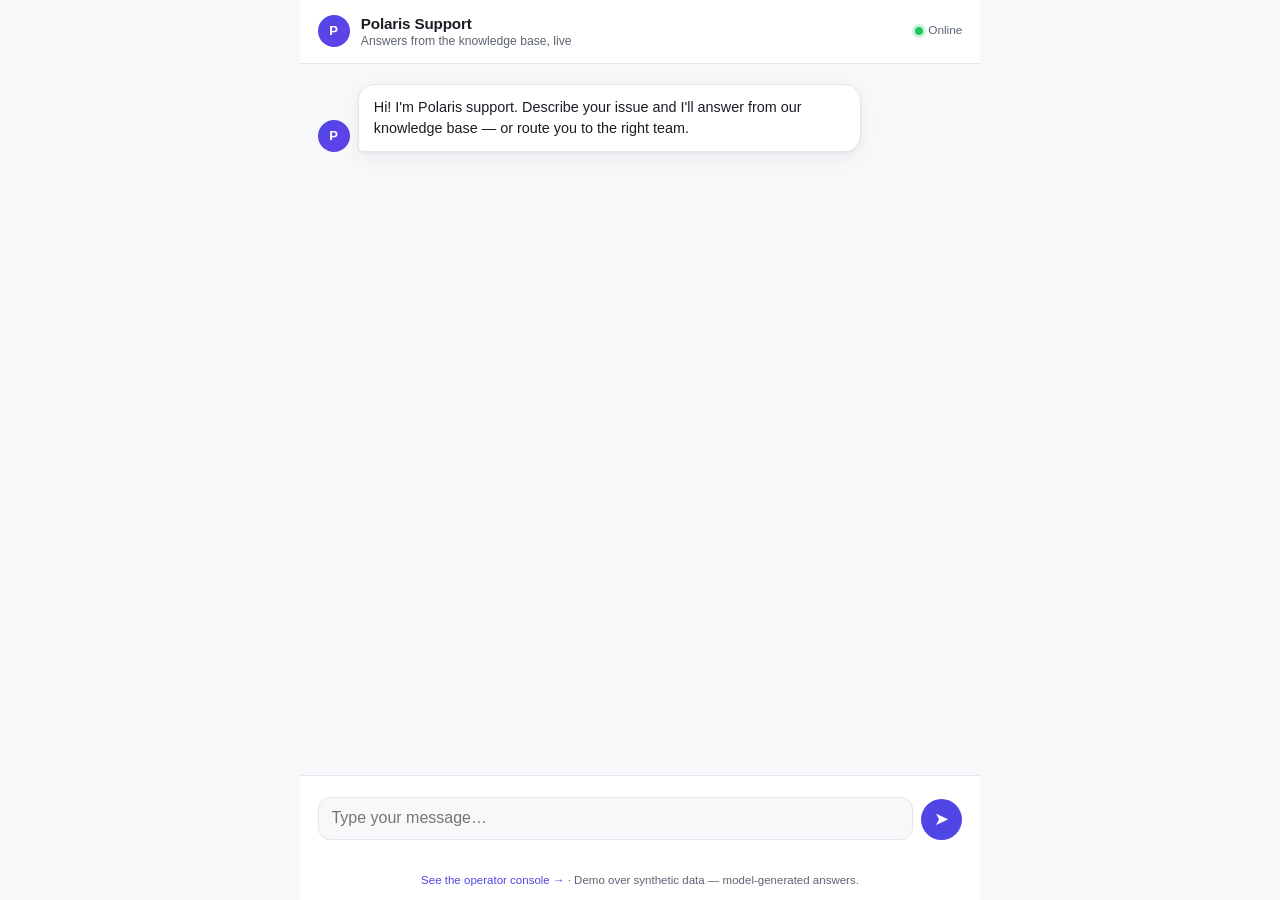
<file: web/cliente.html>
<!doctype html>
<html lang="en">
<head>
  <meta charset="utf-8" />
  <meta name="viewport" content="width=device-width, initial-scale=1" />
  <title>Polaris · Contact Support</title>
  <meta name="description" content="Chat with Polaris support — the assistant answers from the knowledge base or routes you to the right team, live." />
  <link rel="stylesheet" href="styles.css" />
  <!-- Cloudflare Turnstile (captcha anti-abuso). Se valida server-side en el Worker. -->
  <script src="https://challenges.cloudflare.com/turnstile/v0/api.js" async defer></script>
  <style>
    /* ============ Vista cliente: CHAT DE BURBUJAS ============
       Reusa las variables de tema y .response-body de styles.css. La conversación
       es multi-turno (misma lógica de antes), re-piel a mensajería. */
    .chat {
      max-width: 680px; margin: 0 auto; height: 100dvh;
      display: flex; flex-direction: column;
    }
    /* --- cabecera --- */
    .chat-head {
      display: flex; align-items: center; gap: .7rem;
      padding: .9rem 1.1rem; border-bottom: 1px solid var(--border);
      background: var(--surface);
    }
    .chat-head .avatar { flex-shrink: 0; }
    .chat-head .who { line-height: 1.2; }
    .chat-head .who b { font-size: .95rem; letter-spacing: -.01em; }
    .chat-head .who small { display: block; color: var(--text-dim); font-size: .76rem; }
    .chat-head .status {
      margin-left: auto; display: inline-flex; align-items: center; gap: .35rem;
      font-size: .74rem; color: var(--text-dim);
    }
    .chat-head .dot-live {
      width: .5rem; height: .5rem; border-radius: 50%; background: #22c55e;
      box-shadow: 0 0 0 3px color-mix(in srgb, #22c55e 22%, transparent);
    }
    /* avatar circular reutilizable */
    .avatar {
      width: 2rem; height: 2rem; border-radius: 50%; display: grid; place-items: center;
      font-weight: 700; font-size: .82rem; color: #fff;
      background: linear-gradient(135deg, var(--accent), color-mix(in srgb, var(--accent) 55%, #7c3aed));
    }
    /* --- área de mensajes --- */
    .thread {
      flex: 1; overflow-y: auto; padding: 1.3rem 1.1rem 1rem;
      display: flex; flex-direction: column; gap: .85rem;
      scroll-behavior: smooth;
    }
    /* fila de mensaje */
    .msg { display: flex; gap: .55rem; align-items: flex-end; max-width: 100%; }
    .msg.user { justify-content: flex-end; }
    .msg.ai .avatar { flex-shrink: 0; }
    /* burbuja */
    .bubble {
      position: relative; max-width: 78%; padding: .7rem .9rem;
      border-radius: 16px; font-size: .9rem; line-height: 1.5;
      box-shadow: var(--shadow);
    }
    .msg.user .bubble {
      background: var(--accent); color: #fff; border-bottom-right-radius: 5px;
    }
    .msg.ai .bubble {
      background: var(--surface); color: var(--text);
      border: 1px solid var(--border); border-bottom-left-radius: 5px;
    }
    .msg.user .bubble a { color: #fff; text-decoration: underline; }
    /* cabecera dentro de la burbuja AI (badge de estado) */
    .post-head { display: flex; align-items: center; gap: .4rem; margin-bottom: .3rem; }
    .verified {
      display: inline-flex; align-items: center; gap: .35rem;
      font-size: .72rem; font-weight: 700; color: var(--accent);
    }
    .verified.escalated { color: #b45309; }
    .verified.resolved { color: #15803d; }
    /* cuerpo de la respuesta (markdown) */
    .response-body p { margin: 0 0 .5rem; }
    .response-body p:last-child { margin-bottom: 0; }
    .response-body ol, .response-body ul { margin: .3rem 0 .5rem; padding-left: 1.2rem; }
    .response-body li { margin: .15rem 0; }
    .response-body code {
      background: var(--surface-2); border: 1px solid var(--border);
      border-radius: 5px; padding: .05rem .3rem; font-size: .85em;
    }
    .response-body a { color: var(--accent); }
    /* cursor de tipeo mientras streamea */
    .cursor { display: inline-block; width: .5rem; height: 1rem; margin-left: 1px; vertical-align: text-bottom;
      background: var(--accent); border-radius: 1px; animation: blink 1s steps(2) infinite; }
    @keyframes blink { 50% { opacity: 0; } }
    @media (prefers-reduced-motion: reduce) { .cursor { animation: none; } }
    /* fuentes reales de la KB */
    .sources { display: flex; flex-wrap: wrap; align-items: center; gap: .4rem; margin-top: .7rem; }
    .src-lbl { font-size: .66rem; text-transform: uppercase; letter-spacing: .05em; color: var(--text-dim); font-weight: 700; }
    .src-badge { font-size: .72rem; background: var(--surface-2); border: 1px solid var(--border);
      border-radius: 999px; padding: .18rem .55rem; color: var(--text); }
    .src-badge::before { content: "📄 "; }
    /* utilidad / escalación */
    .helpful { display: flex; flex-wrap: wrap; align-items: center; gap: .45rem; margin-top: .8rem;
      padding-top: .7rem; border-top: 1px solid var(--border); }
    .hlp-q { font-size: .78rem; color: var(--text-dim); margin-right: .1rem; }
    .hlp-btn { font: inherit; font-size: .76rem; cursor: pointer; background: var(--bg);
      color: var(--text); border: 1px solid var(--border); border-radius: 8px; padding: .28rem .65rem; }
    .hlp-btn:hover { border-color: var(--accent); }
    .hlp-btn.human { margin-left: auto; color: var(--accent); }
    .hlp-done { font-size: .8rem; color: var(--text); }
    /* triage colapsable (sutil) */
    .triage-fold { margin-top: .8rem; }
    .triage-fold summary { font-size: .72rem; color: var(--text-dim); cursor: pointer; list-style: none; }
    .triage-fold summary::-webkit-details-marker { display: none; }
    .triage-fold summary::before { content: "▸ "; }
    .triage-fold[open] summary::before { content: "▾ "; }
    .triage-fold .labels { display: flex; flex-wrap: wrap; gap: .4rem; margin-top: .55rem; }
    .triage-fold .chip { font-size: .7rem; background: var(--surface-2); border: 1px solid var(--border);
      border-radius: 8px; padding: .18rem .5rem; }
    .triage-fold .chip b { color: var(--text-dim); font-weight: 600; text-transform: capitalize; }
    /* nota de cierre del hilo (resuelto / escalado) — centrada */
    .thread-end { margin: .3rem auto 0; padding: .55rem .9rem; border-radius: 10px;
      font-size: .8rem; text-align: center; max-width: 90%; }
    .thread-end.resolved { background: color-mix(in srgb, #15803d 12%, var(--bg)); color: #15803d;
      border: 1px solid color-mix(in srgb, #15803d 30%, var(--border)); }
    .thread-end.escalated { background: color-mix(in srgb, #b45309 12%, var(--bg)); color: #b45309;
      border: 1px solid color-mix(in srgb, #b45309 30%, var(--border)); }
    .err-inline { color: #c02626; }
    /* --- composer (barra de escritura, fija abajo) --- */
    .composer { border-top: 1px solid var(--border); background: var(--surface);
      padding: .7rem 1.1rem calc(.7rem + env(safe-area-inset-bottom)); }
    .composer .cf-turnstile { margin-bottom: .6rem; }
    .composer-row { display: flex; gap: .5rem; align-items: flex-end; }
    .composer textarea {
      flex: 1; font: inherit; color: var(--text); background: var(--bg);
      border: 1px solid var(--border); border-radius: 12px; padding: .6rem .8rem;
      resize: none; min-height: 2.6rem; max-height: 8rem; line-height: 1.4;
    }
    .composer textarea:focus { outline: 2px solid var(--accent); outline-offset: 1px; border-color: transparent; }
    .composer .send {
      flex-shrink: 0; width: 2.6rem; height: 2.6rem; border: none; border-radius: 50%;
      background: var(--accent); color: #fff; cursor: pointer; font-size: 1.1rem;
      display: grid; place-items: center;
    }
    .composer .send:disabled { opacity: .5; cursor: default; }
    .err { color: #c02626; font-size: .8rem; margin-top: .45rem; min-height: 1rem; }
    .composer .foot { text-align: center; color: var(--text-dim); font-size: .72rem; margin-top: .5rem; }
    .composer .foot a { color: var(--accent); text-decoration: none; }
  </style>
</head>
<body>
  <div class="chat">
    <header class="chat-head">
      <span class="avatar">P</span>
      <span class="who"><b>Polaris Support</b><small>Answers from the knowledge base, live</small></span>
      <span class="status"><span class="dot-live"></span>Online</span>
    </header>

    <div class="thread" id="thread">
      <!-- burbuja de bienvenida (estática) -->
      <div class="msg ai">
        <span class="avatar">P</span>
        <div class="bubble">
          <div class="response-body">Hi! I'm Polaris support. Describe your issue and I'll answer from our knowledge base — or route you to the right team.</div>
        </div>
      </div>
    </div>

    <form class="composer" id="composer">
      <!-- widget Turnstile: solo se necesita en el PRIMER mensaje; se oculta después -->
      <div class="cf-turnstile" id="ts" data-sitekey="0x4AAAAAAECRIY52By-q-Pnp"></div>
      <div class="composer-row">
        <textarea id="input" rows="1" maxlength="2000" required
          placeholder="Type your message…"></textarea>
        <button class="send" id="send" type="submit" aria-label="Send">➤</button>
      </div>
      <div class="err" id="err"></div>
      <div class="foot">
        <a href="index.html">See the operator console →</a> · Demo over synthetic data — model-generated answers.
      </div>
    </form>
  </div>

  <script src="cliente.js"></script>
</body>
</html>
</file>
<file: web/styles.css>
/* Polaris Support Triage Console — foro estático. Vanilla, sin build step.
   Paleta propia de "Polaris" (SaaS ficticio de analytics): neutros + acento índigo.
   Tema claro/oscuro por prefers-color-scheme. */

:root {
  --bg: #f7f8fa;
  --surface: #ffffff;
  --surface-2: #f0f2f6;
  --border: #e3e6ec;
  --text: #1a1d24;
  --text-dim: #5b6472;
  --accent: #4f46e5;      /* índigo Polaris */
  --accent-soft: #eef0fe;
  --shadow: 0 1px 3px rgba(20, 24, 40, .06), 0 6px 20px rgba(20, 24, 40, .05);
  --radius: 12px;
}

@media (prefers-color-scheme: dark) {
  :root {
    --bg: #0e1117;
    --surface: #161a22;
    --surface-2: #1d2230;
    --border: #262c3a;
    --text: #e6e9ef;
    --text-dim: #99a2b3;
    --accent: #818cf8;
    --accent-soft: #1e2440;
    --shadow: 0 1px 3px rgba(0, 0, 0, .3), 0 8px 28px rgba(0, 0, 0, .25);
  }
}

* { box-sizing: border-box; }
html, body { margin: 0; }
body {
  font-family: -apple-system, BlinkMacSystemFont, "Segoe UI", Roboto, Inter, sans-serif;
  background: var(--bg);
  color: var(--text);
  line-height: 1.5;
  -webkit-font-smoothing: antialiased;
}

/* ---- Topbar ---- */
.topbar {
  display: flex; align-items: center; justify-content: space-between; gap: 1rem;
  padding: 1.1rem clamp(1rem, 4vw, 2.5rem);
  border-bottom: 1px solid var(--border);
  background: var(--surface);
}
.brand { display: flex; align-items: center; gap: .9rem; }
.logo {
  font-size: 1.6rem; color: var(--accent);
  display: grid; place-items: center;
  width: 40px; height: 40px; border-radius: 10px; background: var(--accent-soft);
}
h1 { font-size: 1.15rem; margin: 0; font-weight: 700; letter-spacing: -.01em; }
h1 .dim { color: var(--text-dim); font-weight: 500; }
.tagline { margin: .1rem 0 0; font-size: .82rem; color: var(--text-dim); max-width: 52ch; }
.ghost-link {
  color: var(--accent); text-decoration: none; font-size: .85rem; font-weight: 600;
  padding: .45rem .8rem; border: 1px solid var(--border); border-radius: 8px;
  white-space: nowrap;
}
.ghost-link:hover { background: var(--surface-2); }

/* ---- Stats band ---- */
.stats {
  display: flex; flex-wrap: wrap; gap: .75rem;
  padding: 1rem clamp(1rem, 4vw, 2.5rem);
}
.stat {
  background: var(--surface); border: 1px solid var(--border);
  border-radius: var(--radius); padding: .7rem 1rem; min-width: 120px;
}
.stat .num { font-size: 1.35rem; font-weight: 700; letter-spacing: -.02em; }
.stat .lbl { font-size: .72rem; color: var(--text-dim); text-transform: uppercase; letter-spacing: .04em; }

/* ---- Controls ---- */
.controls {
  display: flex; flex-wrap: wrap; gap: .6rem;
  padding: 0 clamp(1rem, 4vw, 2.5rem) 1rem;
}
.controls input, .controls select {
  font: inherit; color: var(--text);
  background: var(--surface); border: 1px solid var(--border);
  border-radius: 9px; padding: .5rem .7rem;
}
.controls input { flex: 1 1 220px; min-width: 160px; }
.controls input:focus, .controls select:focus {
  outline: 2px solid var(--accent); outline-offset: 1px; border-color: transparent;
}

/* ---- Layout ---- */
.layout {
  display: grid; grid-template-columns: minmax(0, 1fr) minmax(0, 1.25fr);
  gap: 1rem; align-items: start;
  padding: 0 clamp(1rem, 4vw, 2.5rem) 2rem;
}
@media (max-width: 860px) { .layout { grid-template-columns: 1fr; } }

/* ---- Ticket list ---- */
.ticket-list { list-style: none; margin: 0; padding: 0; display: flex; flex-direction: column; gap: .55rem; max-height: 78vh; overflow-y: auto; }
.ticket {
  background: var(--surface); border: 1px solid var(--border); border-radius: var(--radius);
  padding: .8rem .9rem; cursor: pointer; transition: border-color .12s, transform .12s;
}
.ticket:hover { border-color: var(--accent); }
.ticket.active { border-color: var(--accent); box-shadow: var(--shadow); }
.ticket .row1 { display: flex; align-items: center; gap: .5rem; margin-bottom: .35rem; flex-wrap: wrap; }
.ticket .tid { font-size: .72rem; color: var(--text-dim); font-variant-numeric: tabular-nums; }
.ticket .snippet { font-size: .9rem; color: var(--text); display: -webkit-box; -webkit-line-clamp: 2; -webkit-box-orient: vertical; overflow: hidden; }

/* ---- Badges ---- */
.badge {
  font-size: .68rem; font-weight: 600; padding: .12rem .5rem; border-radius: 999px;
  border: 1px solid transparent; white-space: nowrap; text-transform: capitalize;
}
.badge.route-kb_autoresolve { background: #e7f6ec; color: #1a7f46; }
.badge.route-engineering    { background: #e8eefc; color: #2b4fc0; }
.badge.route-sales_success  { background: #fdf0e3; color: #b3670e; }
.badge.route-retention      { background: #fdeaf0; color: #b21e5a; }
.badge.route-security_incident { background: #fdeaea; color: #c02626; }
.badge.prio-critical { background: #fdeaea; color: #c02626; }
.badge.prio-high { background: #fdf0e3; color: #b3670e; }
.badge.prio-medium { background: #eef0f6; color: #5b6472; }
.badge.prio-low { background: #eef0f6; color: #7a8394; }
.badge.event { background: var(--accent-soft); color: var(--accent); }
/* ticket capturado en vivo por /cliente (persistido en D1) */
.badge.live { background: #e7f6ec; color: #1a7f46; text-transform: none; letter-spacing: .01em; }
@media (prefers-color-scheme: dark) {
  .badge.route-kb_autoresolve { background: #123021; color: #56d98c; }
  .badge.route-engineering    { background: #172244; color: #8fa8f5; }
  .badge.route-sales_success  { background: #34260f; color: #e0a35a; }
  .badge.route-retention      { background: #351826; color: #f07aa8; }
  .badge.route-security_incident { background: #351717; color: #f08080; }
  .badge.prio-critical { background: #351717; color: #f08080; }
  .badge.prio-high { background: #34260f; color: #e0a35a; }
  .badge.prio-medium, .badge.prio-low { background: #232838; color: #99a2b3; }
  .badge.live { background: #123021; color: #56d98c; }
}

/* ---- Detail ---- */
.detail {
  background: var(--surface); border: 1px solid var(--border); border-radius: var(--radius);
  padding: 1.3rem; position: sticky; top: 1rem; min-height: 300px;
}
.detail-empty { color: var(--text-dim); display: grid; place-items: center; min-height: 260px; text-align: center; }
.detail h2 { font-size: 1rem; margin: 0 0 .2rem; }
.detail .meta { font-size: .75rem; color: var(--text-dim); margin-bottom: 1rem; }
.detail .section-label { font-size: .7rem; text-transform: uppercase; letter-spacing: .05em; color: var(--text-dim); margin: 1.1rem 0 .4rem; font-weight: 700; }
.detail .body-text { background: var(--surface-2); border-radius: 10px; padding: .8rem .9rem; font-size: .9rem; white-space: pre-wrap; }
.labels { display: flex; flex-wrap: wrap; gap: .4rem; }
.chip { font-size: .74rem; background: var(--surface-2); border: 1px solid var(--border); border-radius: 8px; padding: .25rem .6rem; }
.chip b { color: var(--text-dim); font-weight: 600; }
.response {
  border-left: 3px solid var(--accent); background: var(--accent-soft);
  border-radius: 0 10px 10px 0; padding: .85rem 1rem; font-size: .92rem;
}
.response-kind { display: flex; align-items: center; gap: .35rem; font-size: .72rem; font-weight: 600; color: var(--accent); margin-bottom: .6rem; }
.response-body p { margin: 0 0 .6rem; }
.response-body p:last-child { margin-bottom: 0; }
.response-body ul, .response-body ol { margin: .3rem 0 .7rem; padding-left: 1.25rem; }
.response-body li { margin: .2rem 0; }
.response-body strong { font-weight: 700; }
.response-body code { background: var(--surface-2); padding: .05rem .35rem; border-radius: 5px; font-size: .88em; }
.response-body a { color: var(--accent); text-decoration: underline; }
.response-body em { font-style: italic; }

.footnote { text-align: center; color: var(--text-dim); font-size: .78rem; padding: 1.5rem; border-top: 1px solid var(--border); }
.listcol { display: flex; flex-direction: column; gap: .5rem; min-width: 0; }
.count { font-size: .78rem; color: var(--text-dim); padding: 0 .2rem; }
.pager { display: flex; align-items: center; justify-content: center; gap: 1rem; padding: .3rem 0 .2rem; }
.pager button {
  font: inherit; font-size: .82rem; color: var(--text);
  background: var(--surface); border: 1px solid var(--border); border-radius: 8px;
  padding: .4rem .8rem; cursor: pointer;
}
.pager button:hover:not(:disabled) { border-color: var(--accent); }
.pager button:disabled { opacity: .4; cursor: default; }
.page-ind { font-size: .8rem; color: var(--text-dim); font-variant-numeric: tabular-nums; }
</file>
